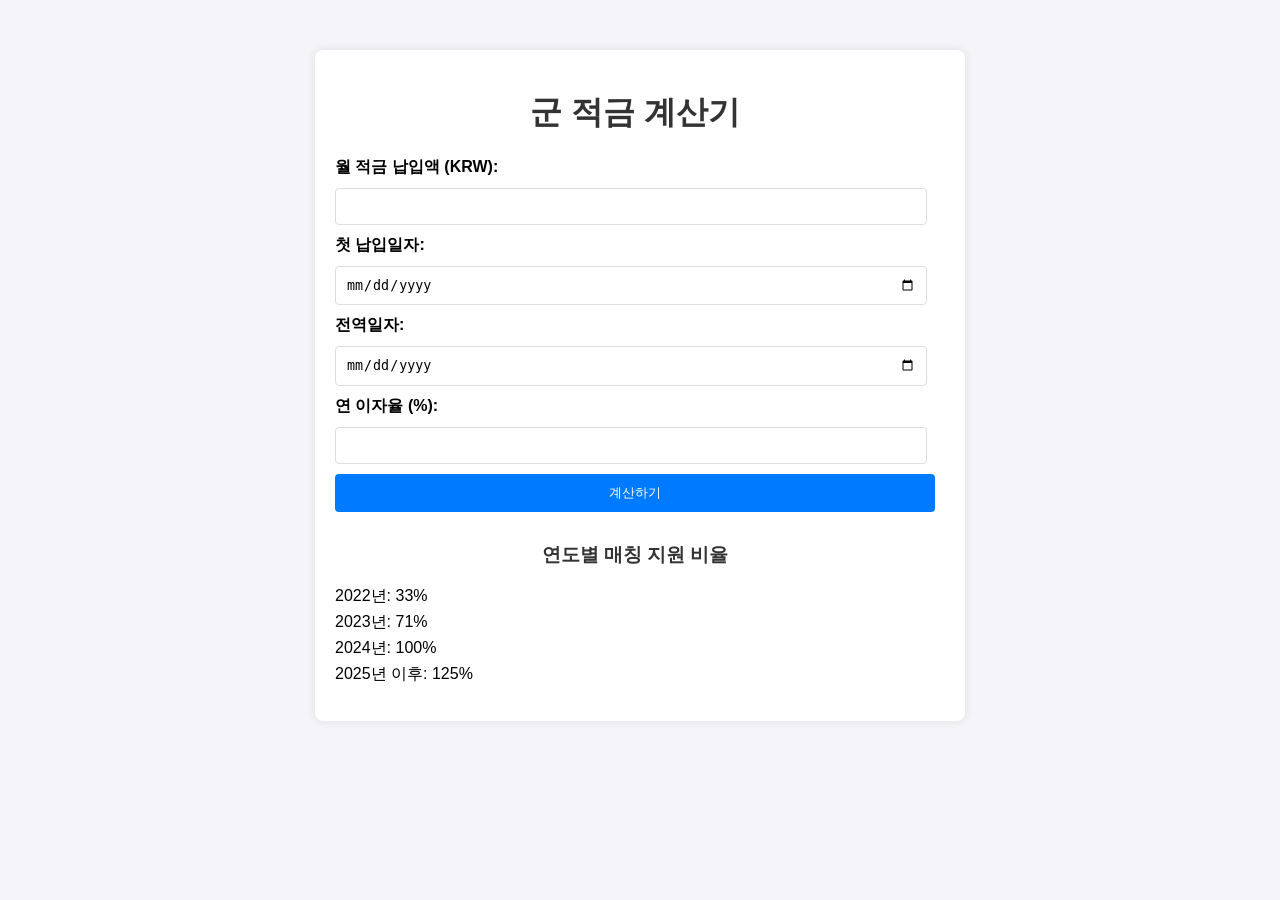
<file: index.html>
<!DOCTYPE html>
<html lang="ko">
<head>
    <meta charset="UTF-8">
    <meta name="viewport" content="width=device-width, initial-scale=1.0">
    <title>군 적금 계산기</title>
    <link rel="stylesheet" href="style.css">
</head>
<body>
    <div class="container">
        <h1>군 적금 계산기</h1>

        <form id="savingsForm">
            <label for="monthlyDeposit">월 적금 납입액 (KRW):</label>
            <input type="number" id="monthlyDeposit" required><br>

            <label for="firstDepositDate">첫 납입일자:</label>
            <input type="date" id="firstDepositDate" required><br>

            <label for="dischargeDate">전역일자:</label>
            <input type="date" id="dischargeDate" required><br>

            <label for="annualInterest">연 이자율 (%):</label>
            <input type="number" id="annualInterest" step="0.001" required><br>

            <button type="button" onclick="calculate()">계산하기</button>
        </form>

        <div id="result"></div>

        <div id="matchingRates">
            <h3>연도별 매칭 지원 비율</h3>
            <ul>
                <li>2022년: 33%</li>
                <li>2023년: 71%</li>
                <li>2024년: 100%</li>
                <li>2025년 이후: 125% </li>
            </ul>
        </div>
    </div>

    <script src="script.js"></script>
</body>
</html>
</file>
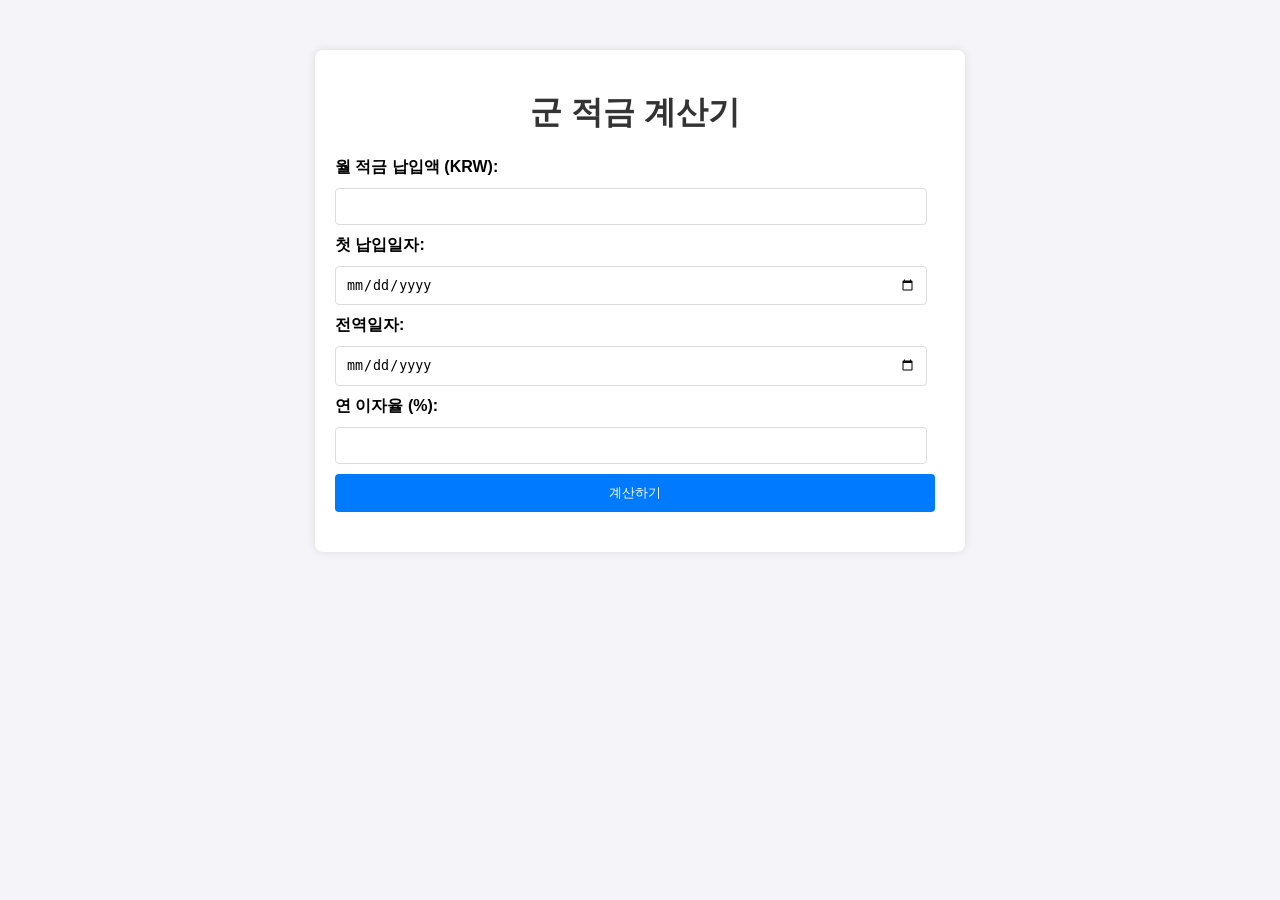
<file: 군계산기.html>
<!DOCTYPE html>
<html lang="ko">
<head>
    <meta charset="UTF-8">
    <meta name="viewport" content="width=device-width, initial-scale=1.0">
    <title>군 적금 계산기</title>
    <link rel="stylesheet" href="style.css">
</head>
<body>
    <div class="container">
        <h1>군 적금 계산기</h1>

        <form id="savingsForm">
            <label for="monthlyDeposit">월 적금 납입액 (KRW):</label>
            <input type="number" id="monthlyDeposit" required><br>

            <label for="firstDepositDate">첫 납입일자:</label>
            <input type="date" id="firstDepositDate" required><br>

            <label for="dischargeDate">전역일자:</label>
            <input type="date" id="dischargeDate" required><br>

            <label for="annualInterest">연 이자율 (%):</label>
            <input type="number" id="annualInterest" step="0.001" required><br>

            <button type="button" onclick="calculate()">계산하기</button>
        </form>

        <div id="result"></div>
    </div>

    <script src="script.js"></script>
</body>
</html>
</file>
<file: style.css>
body {
    font-family: Arial, sans-serif;
    background-color: #f4f4f9;
    margin: 0;
    padding: 0;
}

.container {
    max-width: 600px;
    margin: 50px auto;
    padding: 20px;
    background-color: #fff;
    border-radius: 8px;
    box-shadow: 0 0 10px rgba(0, 0, 0, 0.1);
    padding-right: 30px;
}

h1, h3 {
    text-align: center;
    color: #333;
}

label {
    font-weight: bold;
    margin-top: 10px;
}

input {
    width: calc(100% - 30px);
    padding: 10px;
    margin: 10px 0;
    border: 1px solid #ddd;
    border-radius: 4px;
}

button {
    width: 100%;
    padding: 10px;
    background-color: #007bff;
    color: #fff;
    border: none;
    border-radius: 4px;
    cursor: pointer;
}

button:hover {
    background-color: #0056b3;
}

#result {
    margin-top: 20px;
    text-align: center;
}

#matchingRates {
    margin-top: 30px;
}

#matchingRates ul {
    list-style-type: none;
    padding: 0;
}

#matchingRates li {
    margin: 5px 0;
}
</file>
